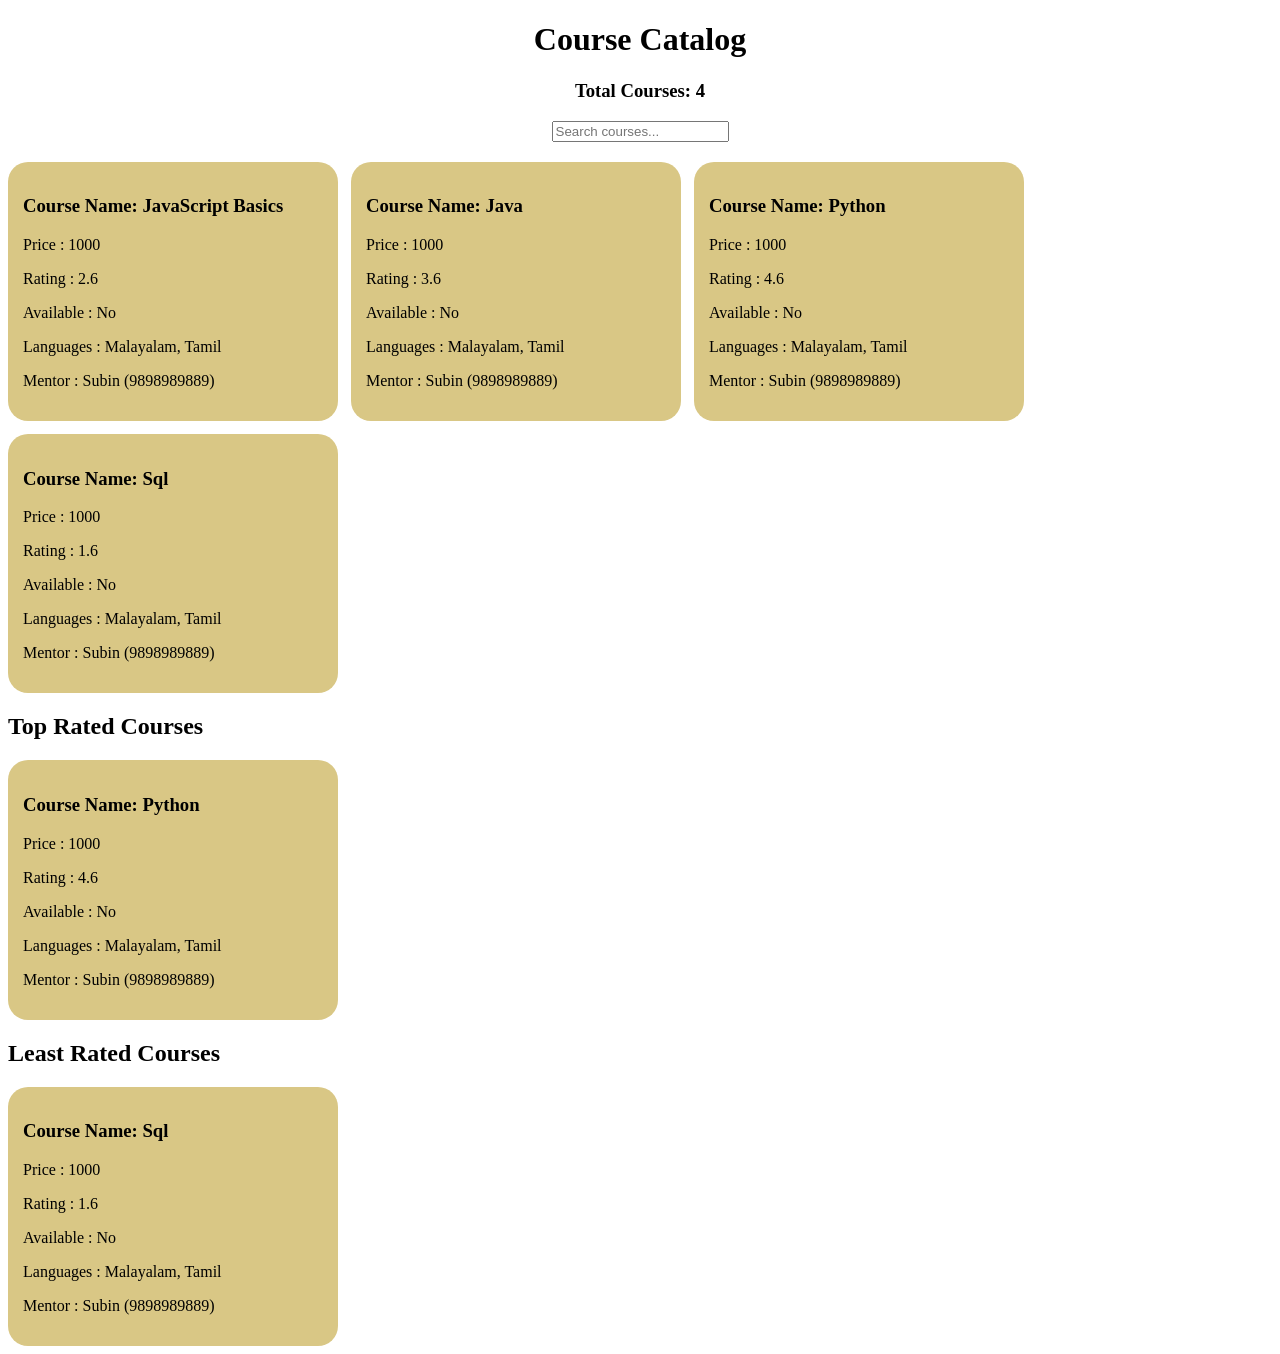
<file: home.html>
<!doctype html>
<html lang="en">
  <head>
    <meta charset="UTF-8" />
    <meta name="viewport" content="width=device-width, initial-scale=1.0" />
    <title>course catalog</title>
    <link rel="stylesheet" href="style.css" />
    <script defer src="bro.js"></script>
  </head>
  <body>

    <header id="bottom-space">
      <h1 class="header">Course Catalog</h1>
      <h3 id="course-count"></h3>
      <input type="text" id="search-input" placeholder="Search courses..." />
    </header>

    <section id="course-container">
      <!-- <div class="course-title">
            <h3>Javascript</h3>
            <p>Price:1000</p>
            <p>Rating: 4.5</p>
            <p>Available Languages: Malayalam, Tamil</p>
            <p>Instructor: John Doe</p>
            <p>Contact: 99-233-34344</p>
        </div> -->
    </section>

    <section>
      <h2>Top Rated Courses</h2>
      <div id="top-rated-courses"></div>
    </section>
     
     <section>
      <h2>Least Rated Courses</h2>
      <div id="least-rated-courses"></div>
    </section>

  </body>
</html>
</file>
<file: style.css>
.header{
    text-align: center;
}
.course-title{
    background: #d9c785;
    padding: 15px;
    width: 300px;
    border-radius: 20px;
}
#course-container{
    display: flex;
    gap: 13px;
    flex-wrap: wrap;
}
#course-count{
    text-align: center;
}

#bottom-space{
    margin-bottom: 20px;
    text-align: center;
}
</file>
